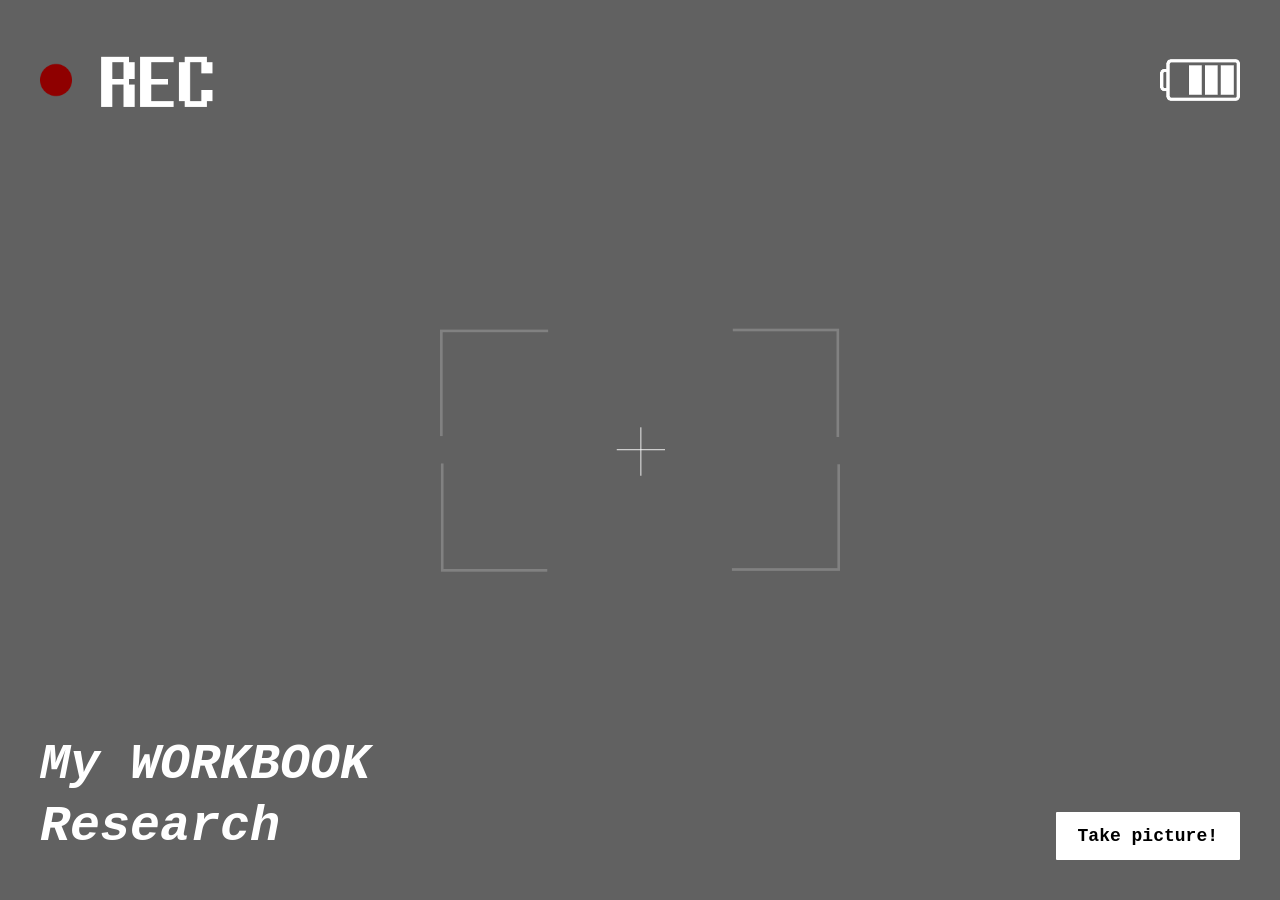
<file: index.html>
<!DOCTYPE html>
<head>
    <title>Main Camera Page</title>
    <link rel="stylesheet" href="styles.css">
</head>

<body>
    <div class="container">

<!--Video background of the page-->
        <video class="background-video" id="bg-video" autoplay muted loop>
            <source src="videos/vhs_tape.mp4" type="video/mp4">
        </video>
          <div id="bg-overlay"></div>

<!--Assets/icons of the page-->
        <img src="images/rec_asset.png" alt="REC" class="rec">
        <img src="images/battery_asset.png" alt="Battery" class="battery">
        <img src="images/frames_asset.png" alt="Frame" class="frame">

<!--Bottom left: Anchors-->
        <div class="links">
            <a href="weekspage.html">My WORKBOOK</a>
            <a href="research.html">Research</a>
        </div>
        
<!--Button to Take Photo-->
        <button class="shutter-btn" onclick="takePicture()">Take picture!</button>   

<!--White container to simulate flash-->
        <div id="flash"></div>
    </div>

<!--Simulate Flash: Code made with assistance and troubleshooting from Claude AI-->
    <script>
    function takePicture() {
        const flash = document.getElementById('flash');
        const video = document.getElementById('bg-video');
        const source = video.querySelector('source');

        // Flash
        flash.style.opacity = '1';
        setTimeout(() => flash.style.opacity = '0', 80);

        // Swap to new video
        source.src = 'videos/photos_taken.mp4';
        video.load();
        video.play();

        // Swap back after 3 seconds
        setTimeout(() => {
            source.src = 'videos/vhs_tape.mp4';
            video.load();
            video.play();
        }, 3000);
    }
    </script>

</body>
</html>
</file>
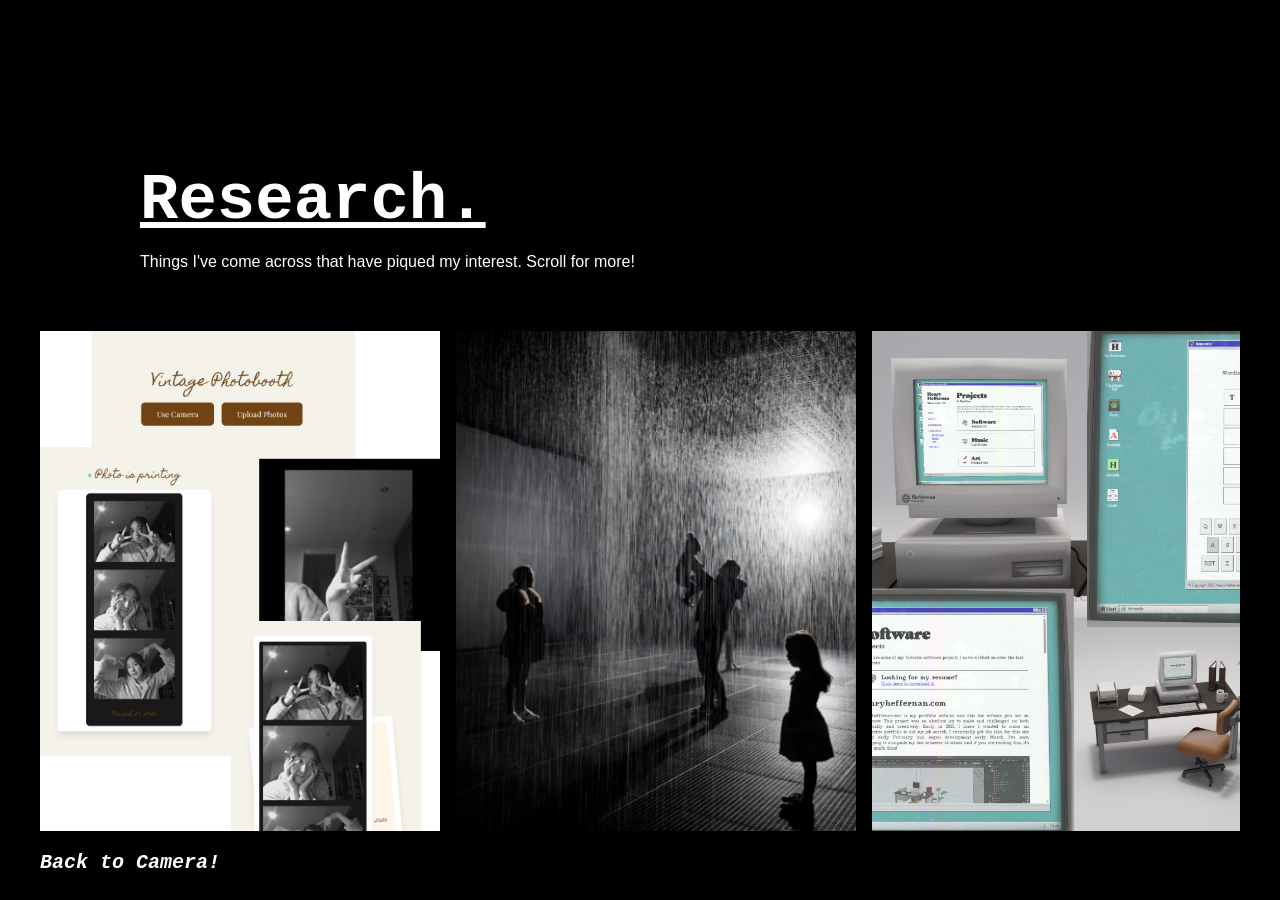
<file: research.html>
<!DOCTYPE html>
<head>
    <title>Research</title>
    <link rel="stylesheet" href="research.css">
</head>

<body>

<div class="container">
<!-- Top Heading -->
    <div class="top">
        <h1>Research.</h1>
        <p>Things I've come across that have piqued my interest. Scroll for more!</p>
    </div>
    
<!-- scrollable gallery section -->
    <div class="gallery-section">
    
        <div class="card">
            <img src="images/research1.png" alt="research image 1">
            <div class="overlay">
                <strong>My Vintage Photobooth. Marisa C (The Mesh Times). March 5, 2025.</strong> <br>
                When I enrolled in this class, I kind of came in with an idea of what I wanted to create because of these types of digital photobooth websites. As someone who loves the idea of capturing memories through photos and the convention of photobooth strips for its 'living in the moment' meaning, I really wanted to create something similar to these digital photobooths that really communicate youth, young and free. Especially as a digital booth really reflects the 'living in the moment' from it's accessibility as a digital screen.
            </div>
        </div>
    
        <div class="card">
            <img src="images/research2.png" alt="research image 2">
            <div class="overlay">
                <strong>Rain Room. By Random International. 2023</strong> <br>
                 The Rain room is a monumental interactive work that merges art, technology, and nature. It creates a theoretical space where participants who visit this experience are invited to respond and question their relationship with the installation, and on a deeper level, their relationship with nature and the environment. 
                I was particularly intrigued by this work as I have always been someone who loved the rain. </div>
        </div>
    
        <div class="card">
            <img src="images/research3.png" alt="research image 3">
            <div class="overlay">
                <strong>Henry Heffernan's Portfolio Showcase 2022. </strong> <br>
                Henry Heffernan's portfolio explores his works through the form of an interactive desktop simulation. The presentation is through 3d design with clear mouse tracking as the screen responds by following the movement of the user's cursor. The aesthetic and atmosphere of this site furthermore reminds me of the 'the Stanley Parable game' which I really like as it provokes a certain surreal feeling. 
            </div>
        </div>
    
        <div class="card">
            <img src="images/research4.png" alt="research image 4">
            <div class="overlay">
                <strong>Windowswap. Sonali Ranjit, Vaishnav Balasubramaniam. 2020.</strong> <br>
                During covid when everyone was locked inside with no way to travel in the unforeseeable future, windowswap was created as a way for people around the world to help each other explore the planet safely. Website visitors were thus able to 'open a new window somewhere in the world' with one click of a button, being transported to random views around india, italy, new york and etc. 
            </div>
        </div>
    
        <div class="card">
            <img src="images/research5.png" alt="research image 5">
            <div class="overlay">
                <strong>DARKFIELD. Glen Neath, David Rosenberg. 2016. </strong> <br>
                Darkfield is a series of immersive 20-minute theatrical experiences staged within shipping containers in total darkness. With the use of 360 degree binaural audio and sensory effects paired with intense narratives, DARKFIELD challenges perception and create disorienting experiences ranging from plane crashes to entering dream-like states. 
            </div>
        </div>

        <div class="card">
            <img src="images/research6.png" alt="research image 5">
            <div class="overlay">
                <strong>Portrait on the Fly. Christa Sommerer & Laurent Mignonneau. 2015. </strong><br>
                A interactive artwork where the facial features of visitors standing in front of a monitor are extracted and visually reproduced by several thousand flies that gather together accordingly on the white screen. When the visitor moves even a little however, the flies dissolve and buzz around again as if disturbed until they detect another visitors face and once again form another shape. 
            </div>
        </div>
    </div>
 <!-- Back 'Button' Anchor-->
    <div class="back-button">
    <a href="index.html">Back to Camera!</a>
    </div>

</div>
</body>
</file>
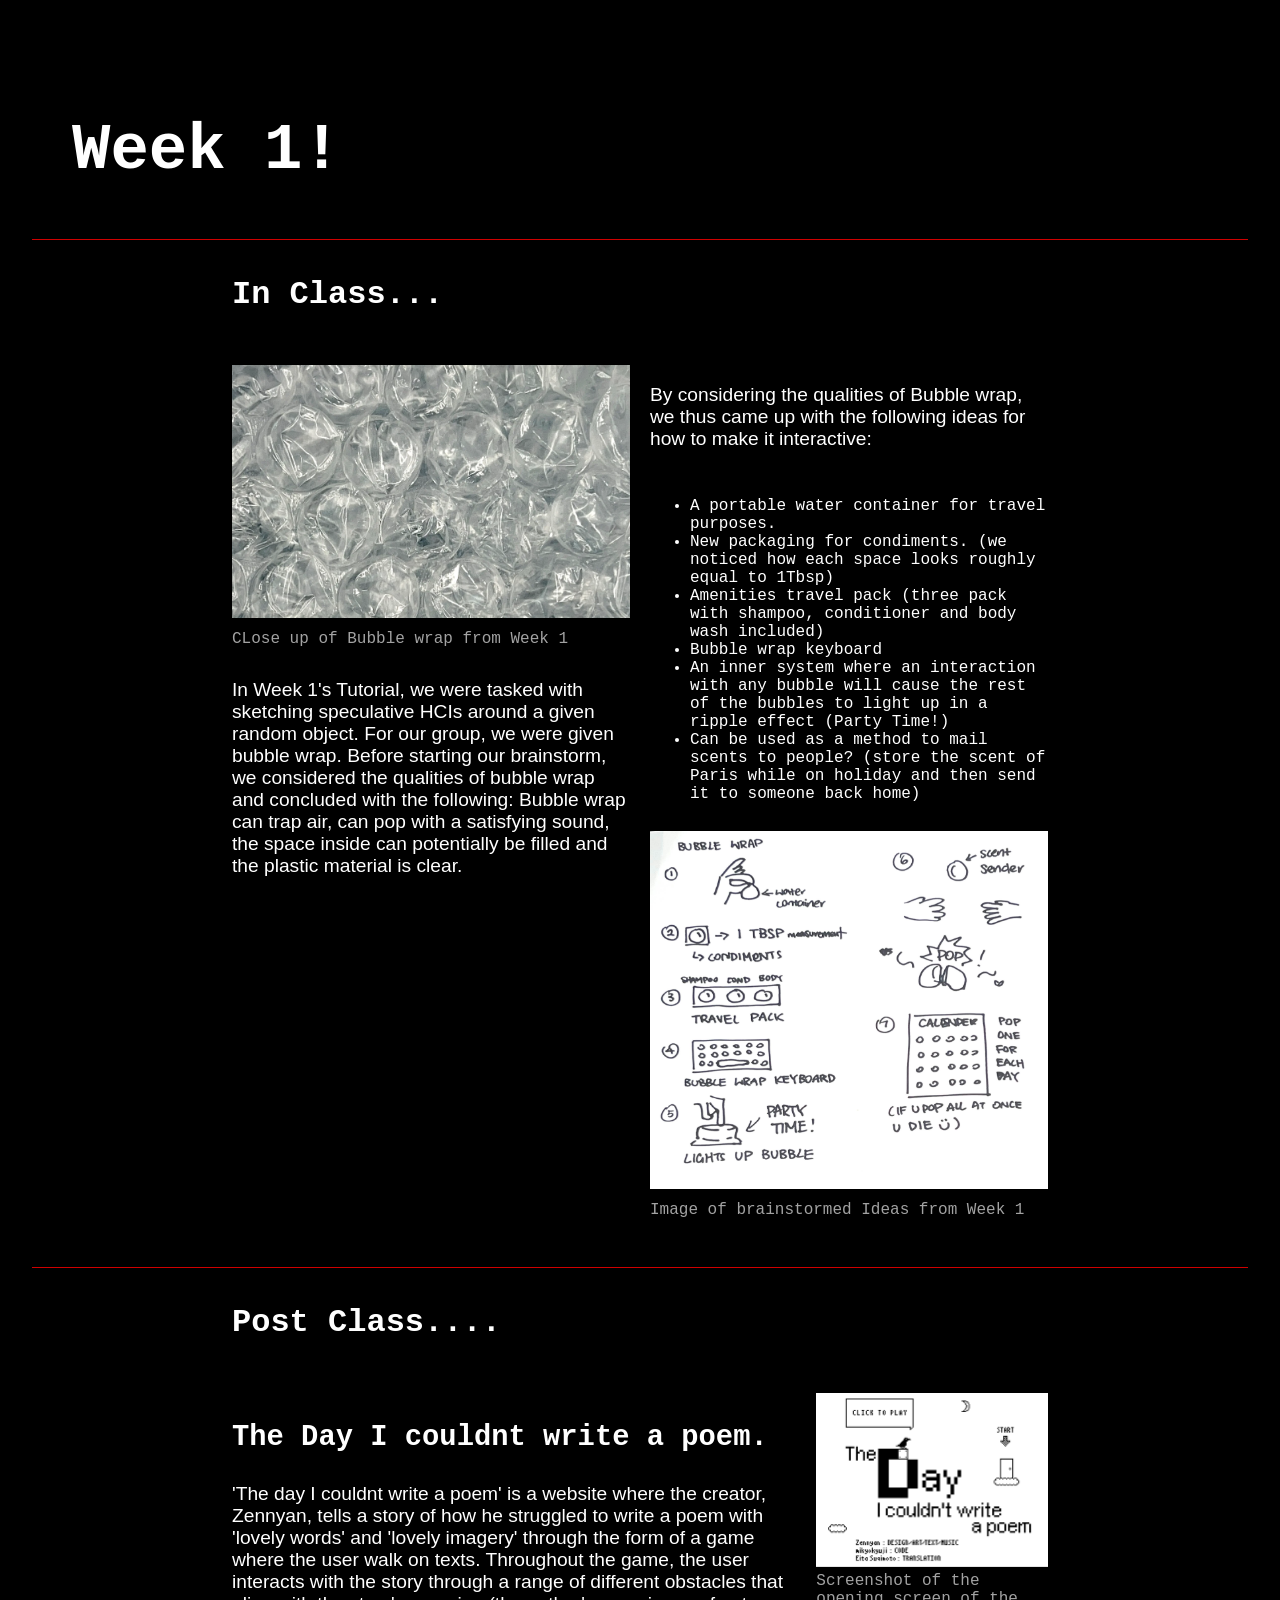
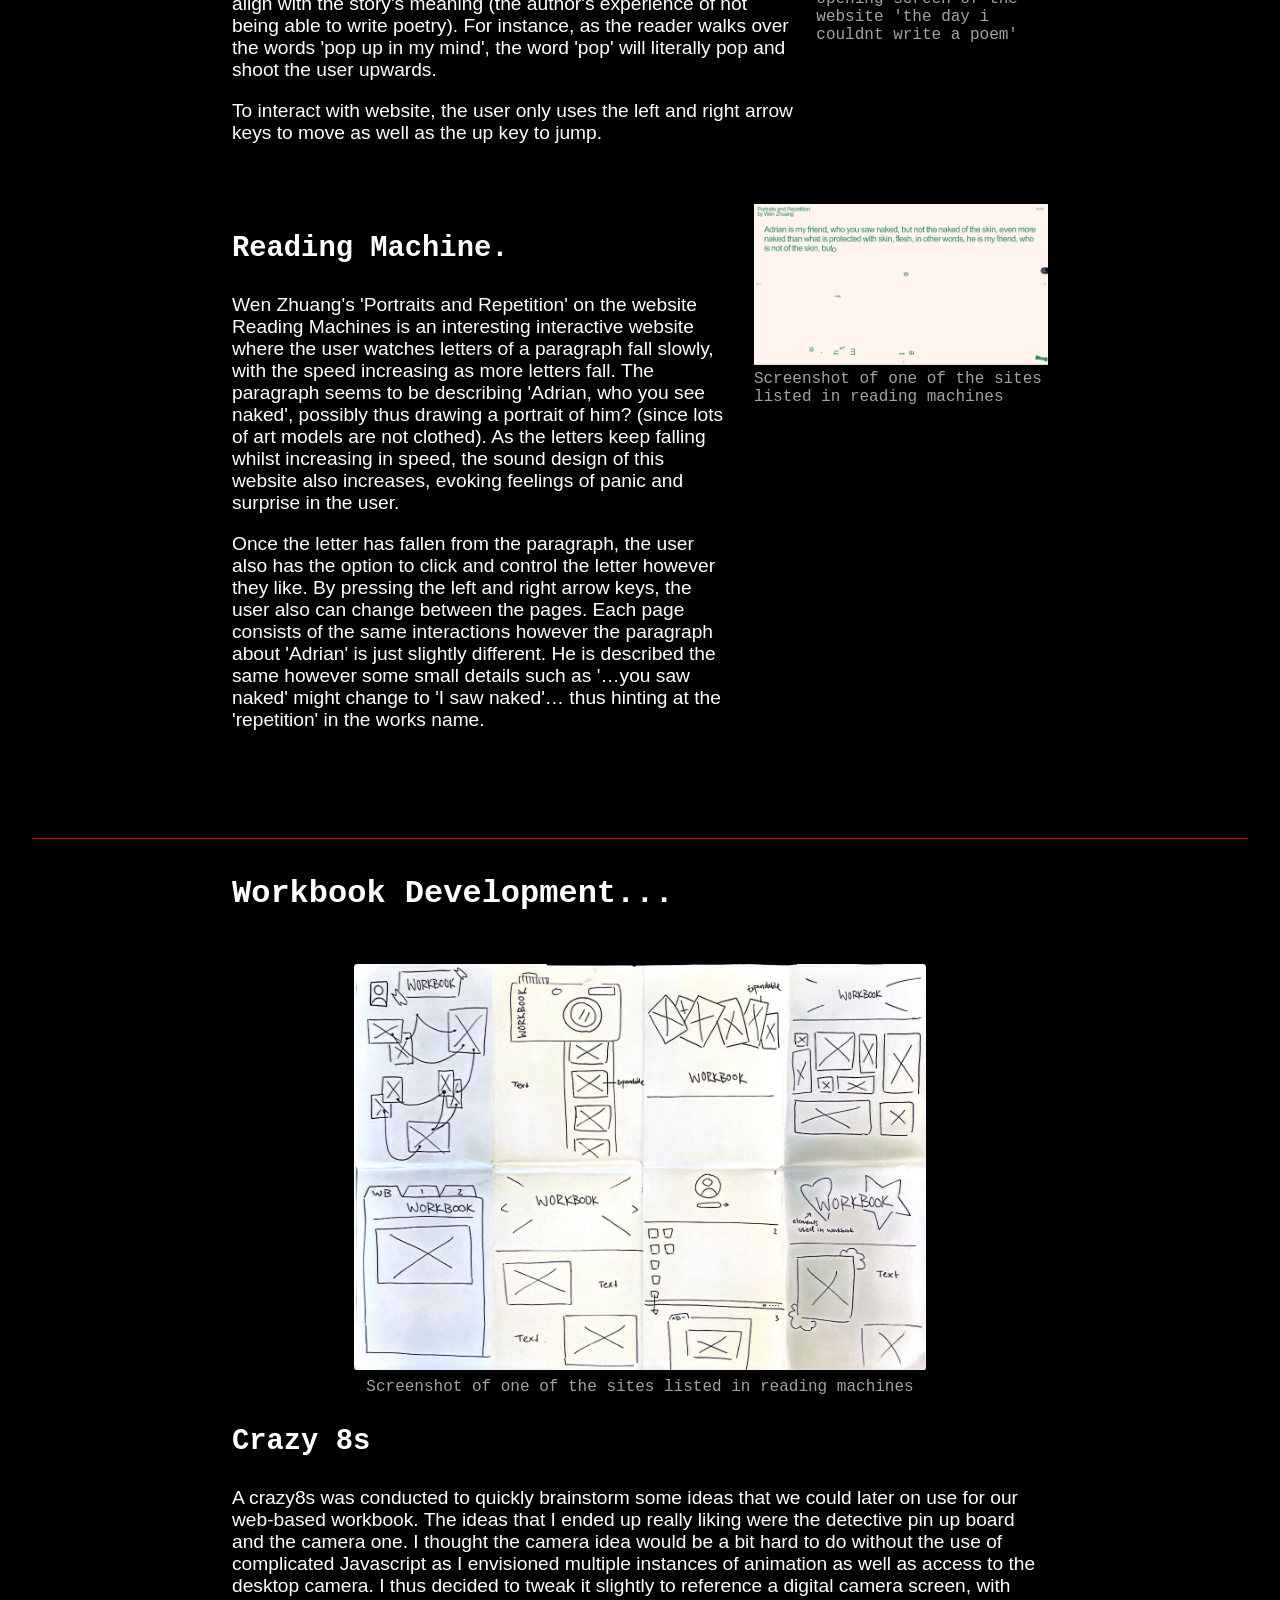
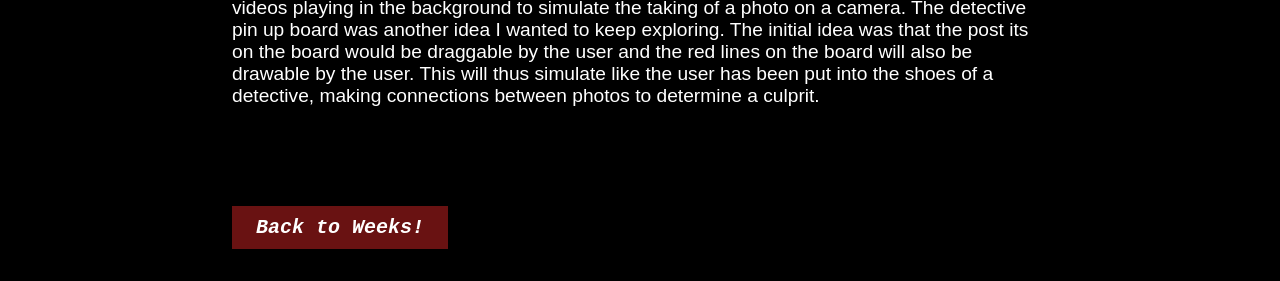
<file: week1.html>
<!DOCTYPE html>
<head>
    <title>Week 1</title>
    <link rel="stylesheet" href="week1.css">
</head>

<body>
    <h1>Week 1!</h1>
    <hr> 
    <div class="container">

<!-- Class content-->
        <h2>In Class...</h2>
        <div class="class-content">
            <div class="left-side">
                <img src="images/bubblewrap.png" alt="picture of bubblewrap from week 1">
                <span class="caption">CLose up of Bubble wrap from Week 1</span>
                <p>In Week 1's Tutorial, we were tasked with sketching speculative HCIs around a given random object. For our group, we were given bubble wrap. Before starting our brainstorm, we considered the qualities of bubble wrap and concluded with the following: Bubble wrap can trap air, can pop with a satisfying sound, the space inside can potentially be filled and the plastic material is clear. </p>
            </div>
            <div class="right-side">
                <p>By considering the qualities of Bubble wrap, we thus came up with the following ideas for how to make it interactive: </p>
                <ul>
                    <li> A portable water container for travel purposes. </li>
	                <li>New packaging for condiments. (we noticed how each space looks roughly equal to 1Tbsp) </li>
	                <li>Amenities travel pack (three pack with shampoo, conditioner and body wash included) </li>
	                <li>Bubble wrap keyboard </li>
	                <li>An inner system where an interaction with any bubble will cause the rest of the bubbles to light up in a ripple effect (Party Time!) </li>
                    <li>Can be used as a method to mail scents to people? (store the scent of Paris while on holiday and then send it to someone back home)</li>
                </ul>
                <img class="brainstorm-sheet" src="images/week1notes.jpg" alt="image of brainstormed ideas from week1">
                <span class="caption">Image of brainstormed Ideas from Week 1</span>
            </div>
        </div>

        <hr>

<!-- Post class content-->
        <h2>Post Class....</h2>
        <div class="post-content">
            <div class="post-row">
                <div>
                    <h3>The Day I couldnt write a poem.</h3>
                    <p>'The day I couldnt write a poem' is a website where the creator, Zennyan, tells a story of how he struggled to write a poem with 'lovely words' and 'lovely imagery' through the form of a game where the user walk on texts. Throughout the game, the user interacts with the story through a range of different obstacles that align with the story's meaning (the author's experience of not being able to write poetry). For instance, as the reader walks over the words 'pop up in my mind', the word 'pop' will literally pop and shoot the user upwards. </p>
                    <p>To interact with website, the user only uses the left and right arrow keys to move as well as the up key to jump. </p>
                </div>
                <div class="image-caption">
                    <a href="https://sunsetdandan.itch.io/the-day-i-couldnt-write-a-poem" target="_blank">
                        <img src="images/thedayicouldntwriteapoem.png" alt="screenshot of the opening screen of the website 'the day i couldnt write a poem'">
                    </a>
                    <span class="caption">Screenshot of the opening screen of the website 'the day i couldnt write a poem'</span>
                </div>
            </div>
            <div class="post-row">
                <div>
                    <h3>Reading Machine.</h3>
                    <p>Wen Zhuang's 'Portraits and Repetition' on the website Reading Machines is an interesting interactive website where the user watches letters of a paragraph fall slowly, with the speed increasing as more letters fall. The paragraph seems to be describing 'Adrian, who you see naked', possibly thus drawing a portrait of him? (since lots of art models are not clothed). As the letters keep falling whilst increasing in speed, the sound design of this website also increases, evoking feelings of panic and surprise in the user.</p>
                    <p>Once the letter has fallen from the paragraph, the user also has the option to click and control the letter however they like. By pressing the left and right arrow keys, the user also can change between the pages. Each page consists of the same interactions however the paragraph about 'Adrian' is just slightly different. He is described the same however some small details such as '…you saw naked' might change to 'I saw naked'… thus hinting at the 'repetition' in the works name.</p>
                </div>
                <div class="image-caption">
                    <a href="https://tdingsun.github.io/reading-machines/" target="_blank">
                    <img src="images/readingmachines.png" alt="screenshot of one of the sites listed in reading machines">
                    </a>
                    <span class="caption">Screenshot of one of the sites listed in reading machines</span>
                </div>
            </div>
        </div>

        <hr>

<!-- Development content-->
        <h2>Workbook Development...</h2>
        <div class="development-content">
            <div class="workbook-image">
                <img src="images/crazyeights.png" alt="photo of crazy eights activity in class">
                <span class="caption">Screenshot of one of the sites listed in reading machines</span>
            </div>
            <h3>Crazy 8s</h3>
            <p>A crazy8s was conducted to quickly brainstorm some ideas that we could later on use for our web-based workbook. The ideas that I ended up really liking were the detective pin up board and the camera one. I thought the camera idea would be a bit hard to do without the use of complicated Javascript as I envisioned multiple instances of animation as well as access to the desktop camera. I thus decided to tweak it slightly to reference a digital camera screen, with videos playing in the background to simulate the taking of a photo on a camera. The detective pin up board was another idea I wanted to keep exploring. The initial idea was that the post its on the board would be draggable by the user and the red lines on the board will also be drawable by the user. This will thus simulate like the user has been put into the shoes of a detective, making connections between photos to determine a culprit. </p>
        </div>
 <!-- Back 'Button' Anchor-->

    <div class="back-button">
    <a href="weekspage.html">Back to Weeks!</a>
    </div>
    
    
    </div>




</body>
</file>
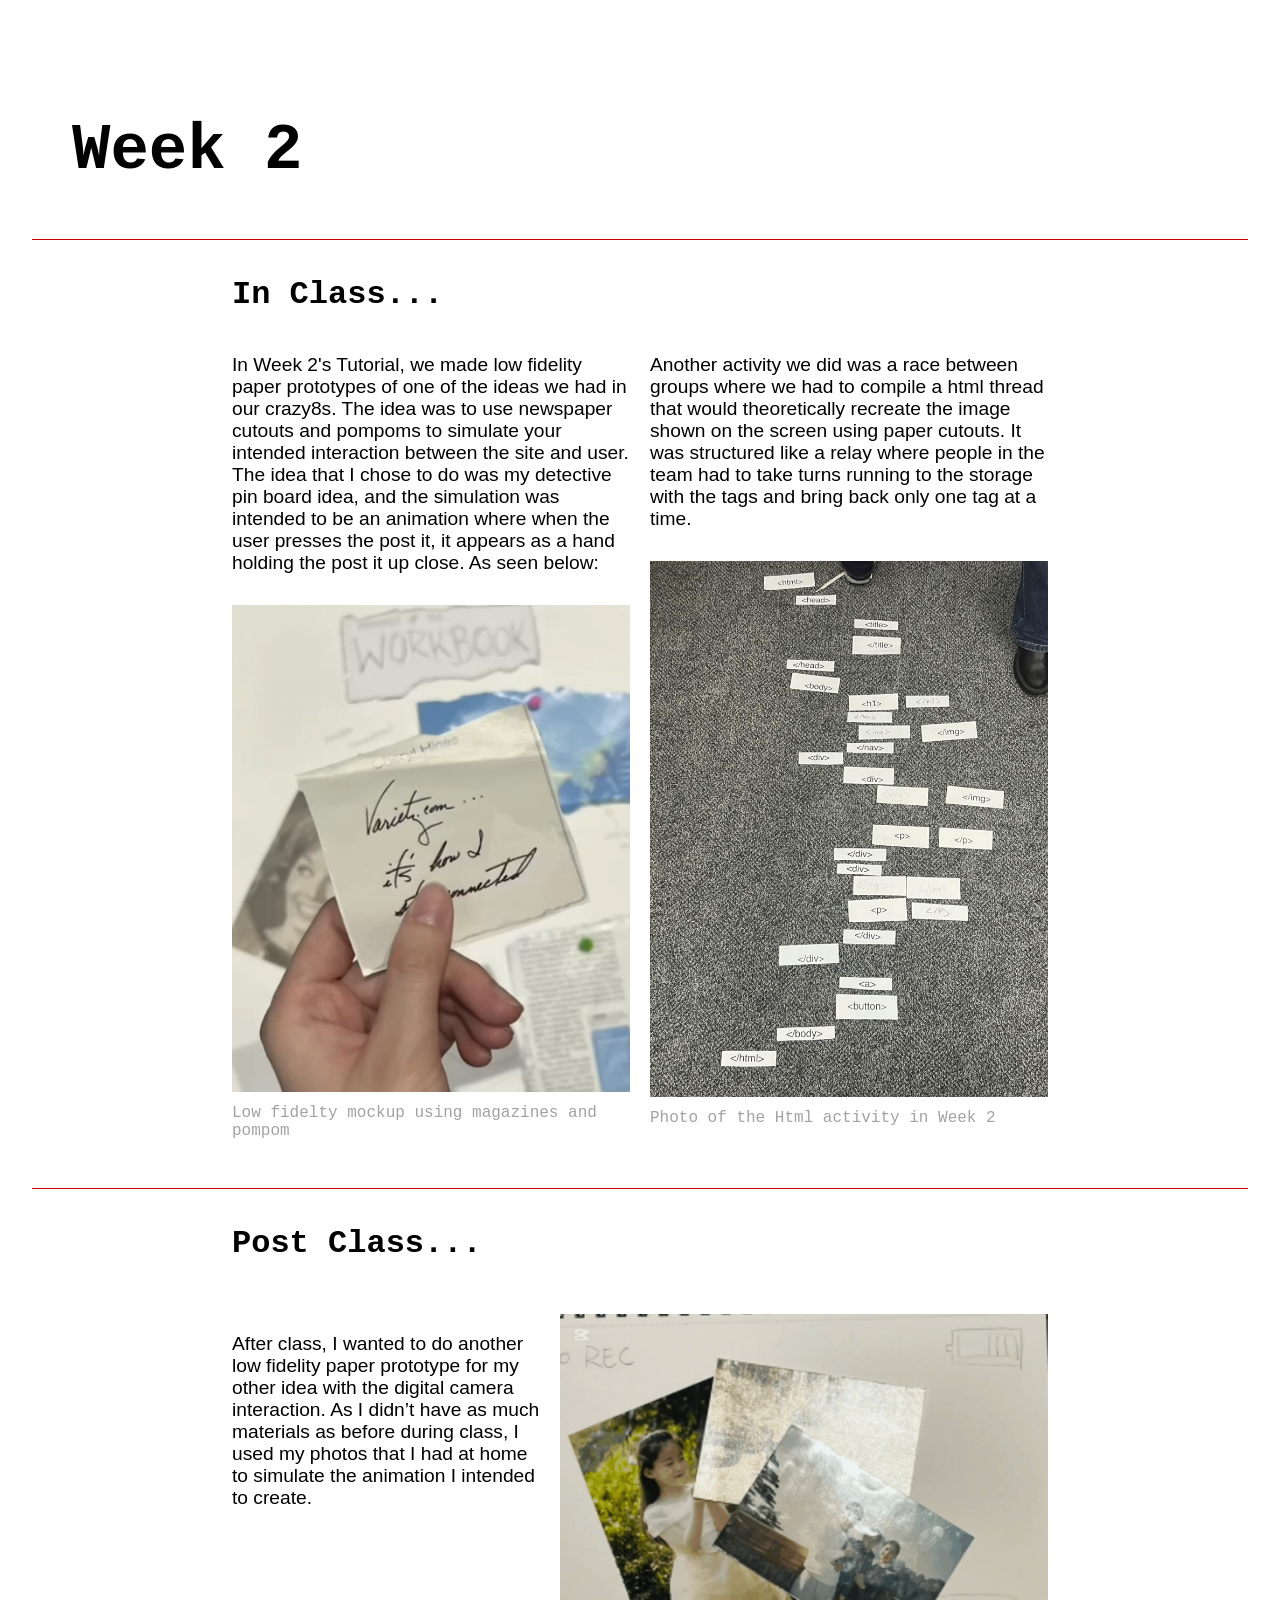
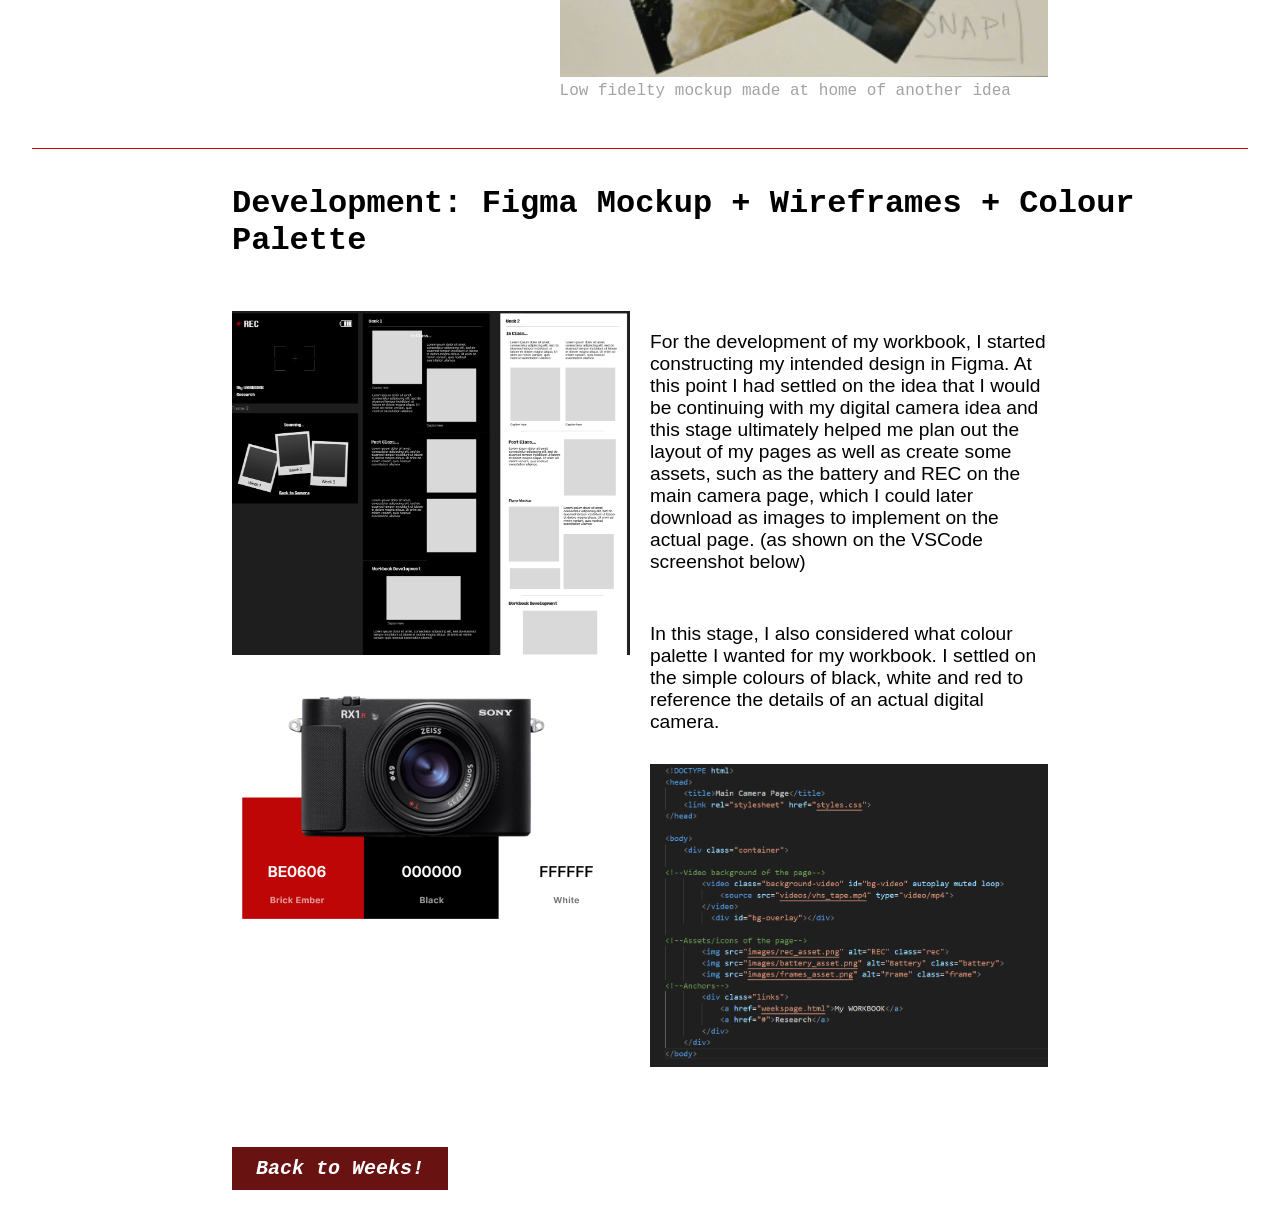
<file: week2.html>
<!DOCTYPE html>
<head>
    <title>Week 2</title>
    <link rel="stylesheet" href="week2.css">
</head>

<body>
    <h1>Week 2</h1>
    <hr> 
    <div class="container">

<!-- Class content-->
        <h2>In Class...</h2>
        <div class="class-content">
            <div class="class-column">
                <p>In Week 2's Tutorial, we made low fidelity paper prototypes of one of the ideas we had in our crazy8s. The idea was to use newspaper cutouts and pompoms to simulate your intended interaction between the site and user. The idea that I chose to do was my detective pin board idea, and the simulation was intended to be an animation where when the user presses the post it, it appears as a hand holding the post it up close. As seen below:</p>
                <img src="images/week2.png" alt="gif of low fidelty mockup using magazines and pompom">
                <span class="caption">Low fidelty mockup using magazines and pompom</span>                
            </div>
            <div class="class-column">
                <p>Another activity we did was a race between groups where we had to compile a html thread that would theoretically recreate the image shown on the screen  using paper cutouts. It was structured like a relay where people in the team had to take turns running to the storage with the tags and bring back only one tag at a time. </p>
                <img src="images/week2activity.png" alt="Photo of the Html activity in Week 2">
                <span class="caption">Photo of the Html activity in Week 2</span>                
            </div>           
        </div>

        <hr> 

<!-- Post class content-->
        <h2>Post Class...</h2>
        <div class="post-content">
            <div class="mockup-content">
                    <p>After class, I wanted to do another low fidelity paper prototype for my other idea with the digital camera interaction. As I didn’t have as much materials as before during class, I used my photos that I had at home to simulate the animation I intended to create. </p>
                <div>
                <img src="images/week2mockup.png" alt="gif of low fidelty mockup using magazines and pompom">
                <span class="caption">Low fidelty mockup made at home of another idea</span>                
                </div>
            </div>
            
            <hr>
<!-- development content-->
            <h2>Development: Figma Mockup + Wireframes + Colour Palette</h2>
            <div class="figma-mockup">
                <div class="figma-left-column">
                    <img src="images/figmamockup1.png" alt="screenshot of my figma mockup">
                    <img src="images/colourpalette.png" alt="screenshot of my chosen colour palette">
                </div>
                <div class="figma-right-column">
                    <p>For the development of my workbook, I started constructing my intended design in Figma. At this point I had settled on the idea that I would be continuing with my digital camera idea and this stage ultimately helped me plan out the layout of my pages as well as create some assets, such as the battery and REC on the main camera page, which I could later download as images to implement on the actual page. (as shown on the VSCode screenshot below)</p>
                    <p>In this stage, I also considered what colour palette I wanted for my workbook. I settled on the simple colours of black, white and red to reference the details of an actual digital camera. </p>
                    <img src="images/development1.png" alt="gif of low fidelty mockup using magazines and pompom">
                </div>
            </div>
        </div>

 <!-- Back 'Button' Anchor-->

    <div class="back-button">
    <a href="weekspage.html">Back to Weeks!</a>
    </div>

    </div>
</body>
</file>
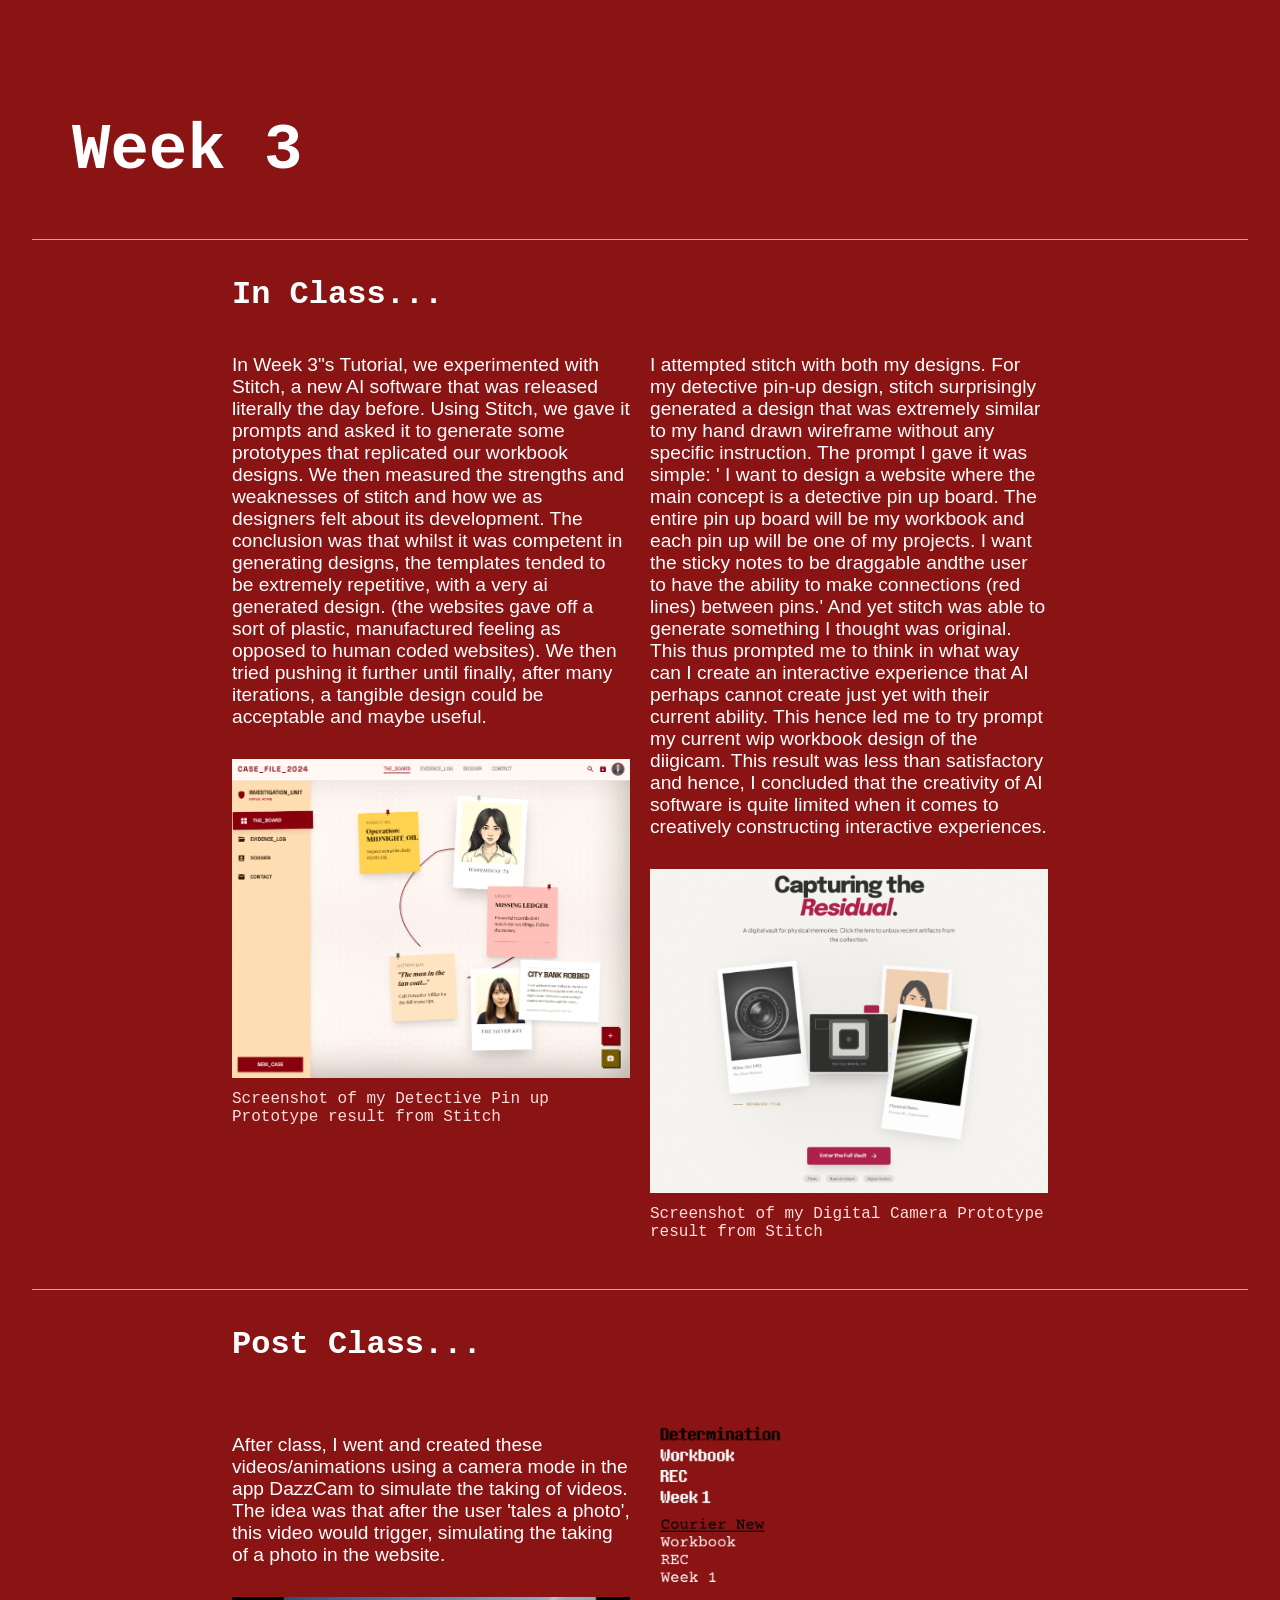
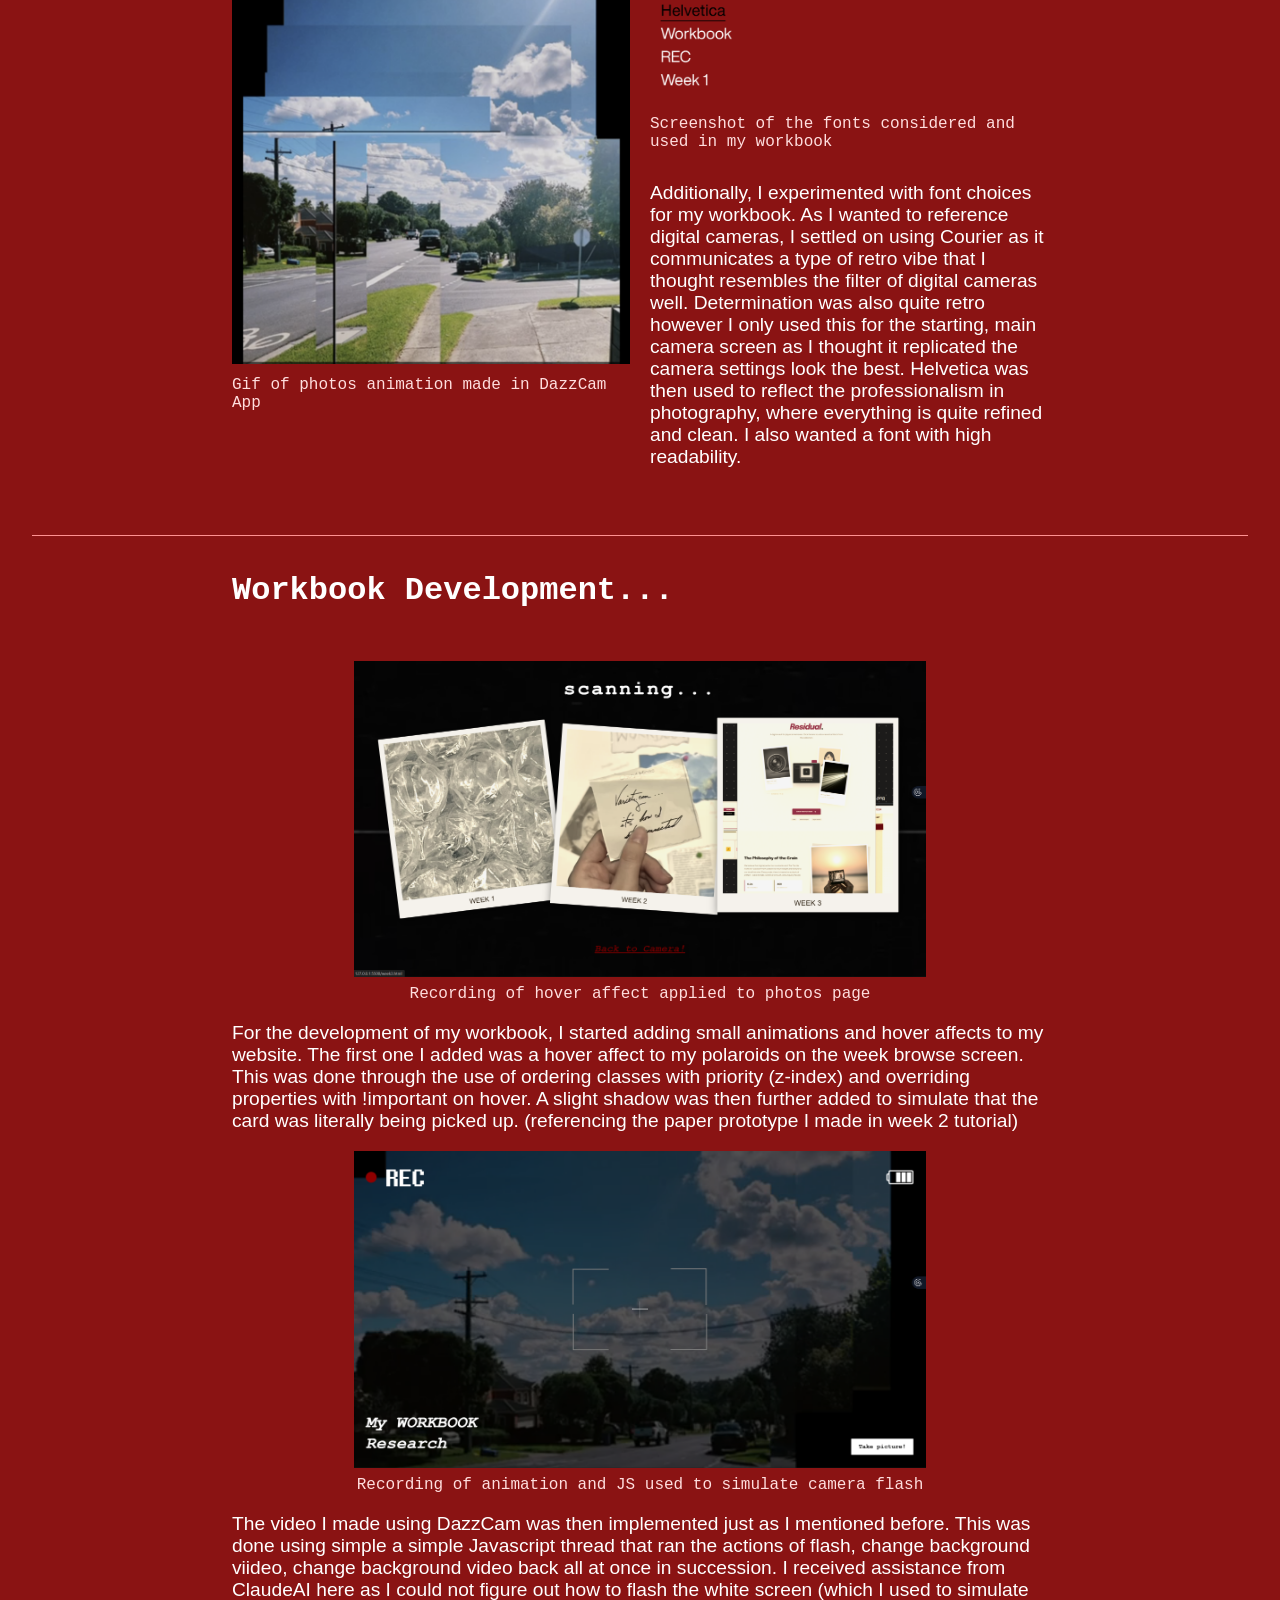
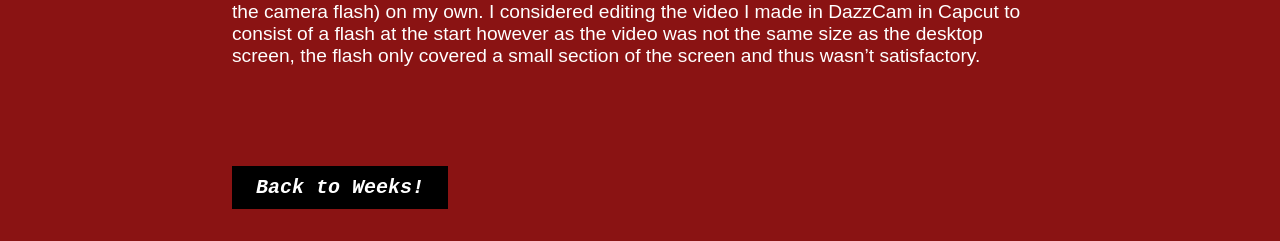
<file: week3.html>
<!DOCTYPE html>
<head>
    <title>Week 3</title>
    <link rel="stylesheet" href="week3.css">
</head>

<body>
    <h1>Week 3</h1>
    <hr> 
    <div class="container">

<!-- Class content-->
        <h2>In Class...</h2>
        <div class="class-content">
            <div class="class-column">
                <p>In Week 3"s Tutorial, we experimented with Stitch, a new AI software that was released literally the day before. Using Stitch, we gave it prompts and asked it to generate some prototypes that replicated our workbook designs. We then measured the strengths and weaknesses of stitch and how we as designers felt about its development. The conclusion was that whilst it was competent in generating designs, the templates tended to be extremely repetitive, with a very ai generated design. (the websites gave off a sort of plastic, manufactured feeling as opposed to human coded websites). We then tried pushing it further until finally, after many iterations, a tangible design could be acceptable and maybe useful. </p>
                <img src="images/stitch1.png" alt="screenshot of stitch prototype">
                <span class="caption">Screenshot of my Detective Pin up Prototype result from Stitch</span>                
            </div>
            <div class="class-column">
                <p>I attempted stitch with both my designs. For my detective pin-up design, stitch surprisingly generated a design that was extremely similar to my hand drawn wireframe without any specific instruction. The prompt I gave it was simple: ' I want to design a website where the main concept is a detective pin up board. The entire pin up board will be my workbook and each pin up will be one of my projects. I want the sticky notes to be draggable andthe user to have the ability to make connections (red lines) between pins.' And yet stitch was able to generate something I thought was original. This thus prompted me to think in what way can I create an interactive experience that AI perhaps cannot create just yet with their current ability. This hence led me to try prompt my current wip workbook design of the diigicam. This result was less than satisfactory and hence, I concluded that the creativity of AI software is quite limited when it comes to creatively constructing interactive experiences.</p>
                <img src="images/stitch2.png" alt="screenshot of stitch prototype">
                <span class="caption">Screenshot of my Digital Camera Prototype result from Stitch</span>                
            </div>           
        </div>

        <hr> 

<!-- Post content-->
        <h2>Post Class...</h2>
        <div class="post-content">
            <div class="left-side">
                <p>After class, I went and created these videos/animations using a camera mode in the app DazzCam to simulate the taking of videos. The idea was that after the user 'tales a photo', this video would trigger, simulating the taking of a photo in the website.  </p>
                <img src="images/photosgif.png" alt="gif of photos animation">
                <span class="caption">Gif of photos animation made in DazzCam App</span>
            </div>
            <div class="right-side">
                <img src="images/fonts.png" alt="screenshot of the fonts considered and used in my workbook">
                <span class="caption">Screenshot of the fonts considered and used in my workbook</span>
                <p>Additionally, I experimented with font choices for my workbook. As I wanted to reference digital cameras, I settled on using Courier as it communicates a type of retro vibe that I thought resembles the filter of digital cameras well. Determination was also quite retro however I only used this for the starting, main camera screen as I thought it replicated the camera settings look the best. Helvetica was then used to reflect the professionalism in photography, where everything is quite refined and clean. I also wanted a font with high readability. </p>
            </div>
        </div>

        <hr>

<!-- Development content-->
        <h2>Workbook Development...</h2>
        <div class="development-content">
            <div class="workbook-image">
                <img src="images/development2.png" alt="photo of workbook development">
                <span class="caption">Recording of hover affect applied to photos page</span>
            </div>
            <p>For the development of my workbook, I started adding small animations and hover affects to my website. The first one I added was a hover affect to my polaroids on the week browse screen. This was done through the use of ordering classes with priority (z-index) and overriding properties with !important on hover. A slight shadow was then further added to simulate that the card was literally being picked up. (referencing the paper prototype I made in week 2 tutorial)</p>
            <div class="workbook-image">
                <img src="images/development3.png" alt="photo of workbook development to main screen">
                <span class="caption">Recording of animation and JS used to simulate camera flash</span>
            </div>
            <p>The video I made using DazzCam was then implemented just as I mentioned before. This was done using simple a simple Javascript thread that ran the actions of flash, change background viideo, change background video back all at once in succession. I received assistance from ClaudeAI here as I could not figure out how to flash the white screen (which I used to simulate the camera flash) on my own. I considered editing the video I made in DazzCam in Capcut to consist of a flash at the start however as the video was not the same size as the desktop screen, the flash only covered a small section of the screen and thus wasn’t satisfactory. </p>
        </div>

 <!-- Back 'Button' Anchor-->

    <div class="back-button">
    <a href="weekspage.html">Back to Weeks!</a>
    </div>


    </div>
</body>
</file>
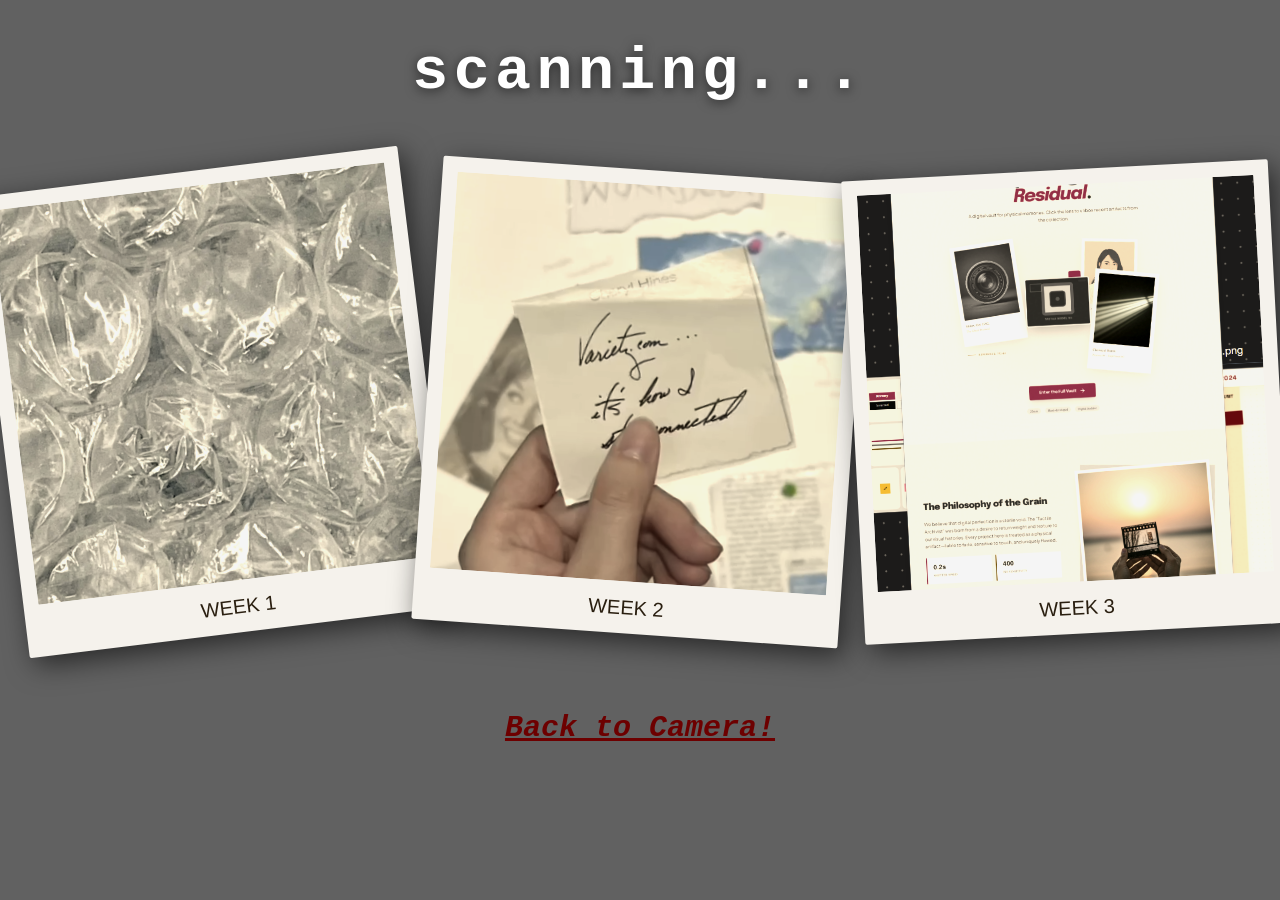
<file: weekspage.html>
<!DOCTYPE html>
<head>
    <title>Weeks Browse Page</title>
    <link rel="stylesheet" href="weekspage.css">
</head>

<body>
    <div class="container">

<!--Video background of the page-->
        <video class="background-video" autoplay muted loop>
            <source src="videos/vhs_tape.mp4" type="video/mp4">
        </video>
          <div id="bg-overlay"></div>

 <!-- Row of photos and the info -->
             <div class="sub-title">
                <h1>scanning...</h1>
             </div>

<!-- Row of photos and the info (style=transform:rotation was added through troubleshooting with ClaudeAI) -->
         <div class="rowofphotos">
            <div class="photo" style="transform:rotate(-7deg);">
                <a href="week1.html">
                     <img class="photo-content" src="images/week1.png" alt="photo of bubble wrap"></img>
                </a>
                <div class="photo-label">WEEK 1</div>
            </div>
            
            <div class="photo" style="transform:rotate(4deg);">
                <a href="week2.html">
                    <img class="photo-content" src="images/week2.png" alt="photo of interaction mockup from week2"></img>
                </a>
                <div class="photo-label">WEEK 2</div>
            </div>
            
            <div class="photo" style="transform:rotate(-3deg);">
                <a href="week3.html">
                    <img class="photo-content" src="images/week3.png" alt="photo of stitch"></img>
                </a>
                <div class="photo-label">WEEK 3</div>
            </div>
        </div>
<!-- Row of photos and the info (style=transform:rotation was added through troubleshooting with ClaudeAI): END -->

 <!-- Back 'button' anchor -->
             <div class="back-button">
                <a href="index.html">Back to Camera!</a>
             </div>

    </div>

</body>
</html>
</file>
<file: styles.css>
/* Assistance from Claude AI (received help on how to fill screen entirely)*/
       * {   margin: 0;
            padding: 0;
            box-sizing: border-box;
        }
        /* Assistance from Claude AI (received help on how to fill screen entirely): END*/

        #bg-overlay {
        position: absolute;
        inset: 0;
        background: rgba(0,0,0,0.62);
        z-index: 0;
        pointer-events: none;
        }

        .container {
            position: relative;
            width: 100vw;
            height: 100vh;
            overflow: hidden;
        }
        .background-video {
            position: absolute;
            top: 50%;
            left: 50%;
            min-width: 100%;
            min-height: 100%;
            transform: translate(-50%, -50%);
            z-index: -1;
        }
        .rec {
            position: absolute;
            top: 40px;
            left: 40px;
            height: 80px;
        }
        .battery {
            position: absolute;
            top: 40px;
            right: 40px;
            height: 80px;
        }
        .frame {
            position: absolute;
            top: 50%;
            left: 50%;
            transform: translate(-50%, -50%);
            width: 400px;
        }
        .links {
            position: absolute;
            bottom: 40px;
            left: 40px;
        }
        .links a {
            display: block;
            color: rgb(255, 255, 255);
            font-family: 'Courier New', monospace;
            font-weight: bold;
            font-style: italic;
            text-decoration: none;
            font-size: 50px;
            margin-bottom: 5px;
        }
        .links a:hover {
            text-decoration: underline;
            color: rgb(109, 0, 0);
        }

        /* Assistance from Claude AI */
        #flash {
            position: absolute;
            inset: 0;
            background: rgb(140, 140, 140);
            z-index: 10;
            opacity: 0;
            pointer-events: none;
            transition: opacity 0.05s ease;
        }
        /* Assistance from Claude AI: END */


        .shutter-btn {
            position: absolute;
            bottom: 40px;
            right: 40px;
            z-index: 5;
            background: white;
            color: black;
            font-family: 'Courier New', monospace;
            font-weight: bold;
            font-size: 18px;
            padding: 14px 22px;
            border: none;
            cursor: pointer;
            border-radius: 1px;
        }
</file>
<file: research.css>
* {
      margin: 0;
      padding: 0;
      box-sizing: border-box;
    }
 
    body {
      background: #000;
      color: #fff;
      font-family: 'Courier New', Courier, monospace;
      height: 100vh;
      display: flex;
      flex-direction: column;
      padding: 40px;
    }
 

    .top {
      flex: 0 0 auto;
    }
 
    .top h1 {
      font-size: 4rem;
      text-decoration: underline;
      margin-bottom: 16px;
      padding-left: 100px;
      padding-top: 125px;
    }
 
    .top p {
    font-family: Helvetica, sans-serif;
    font-size: 1rem;
    margin-bottom: 24px;
    padding-left: 100px;
    }
 
    .gallery-section {
      flex: 1;           
      display: flex;
      align-items: center; 
      overflow-x: scroll;
      gap: 16px;
      padding: 20px 0;
      scrollbar-width: none;
      -ms-overflow-style: none;
      margin-top: 40px;
    }
 
    .gallery-section::-webkit-scrollbar {
      display: none;
    }
 
    
    .card {
    position: relative;
    flex-shrink: 0;
    width: 400px;   
    height: 500px;  
    overflow: hidden;
    background: #d0d0d0;
    }
    
    .card img {
      width: 100%;
      height: 100%;
      object-fit: cover;
      display: block;
    }
 
     /* Assistance from Claude AI (received help on what css to dim images when I want a text overlay)*/
    .card .overlay {
      position: absolute;
      top: 0;
      left: 0;
      width: 100%;
      height: 100%;
      background: rgba(0, 0, 0, 0.75);
      color: #fff;
      font-family: Helvetica, sans-serif;
      font-size: 0.95rem;
      display: relative;
      align-items: center;
      justify-content: center;
      text-align: center;
      padding: 20px;
      opacity: 0;
      transition: opacity 0.3s ease;
      padding-top: 40%;
    }
 
    .card:hover .overlay {
      opacity: 1;
    }
    /* Assistance from Claude AI (received help on what css to dim images when I want a text overlay): END*/


    .back-button a {
    color: #fff;
    font-family: 'Courier New', monospace;
    font-weight: bold;
    font-style: italic;
    text-decoration: none;
    font-size: 20px;
    }

    .back-button a:hover {
    text-decoration: underline;
    }
</file>
<file: week1.css>
body {
      background: #000;
      color: #fff;
      font-family: 'Courier New', Courier, monospace;
      padding: 24px;
    }
 
    p{
        font-size: 1.2rem;
        font-family: Helvetica, sans-serif;
        font-weight: thin;
    }

    h3{
        font-size: 1.8rem;
    }

    span{
        font-size: 1rem;
        color:#a2a2a2
    }

    p:hover{
        color: rgb(137, 137, 137);

    }
    h1 {
      font-size: 4rem;
      margin-bottom: 12px;
      padding: 40px;
    }

    hr {
      border: none;
      border-top: 1px solid #cf0000;
      margin-bottom: 36px;
      
    }
    
    .class-content {
      display: flex;
      padding-top: 40px;
      padding-bottom: 40px;
      padding-left: 200px;
      padding-right: 200px;
      position: relative;
      gap: 20px;
    }

    .left-side, .right-side {
        width: 60%;
        display: flex;
        flex-direction: column;
        gap: 12px;
    }

    .left-side img, .right-side img {
        width: 100%;
        height: auto;
    }

    .container h2{
        font-family: 'Courier New', monospace;
        font-size: 2rem;
        margin-bottom: 12px;
        grid-column: 1 / -1;
        padding-left: 200px;
        margin-top: 12px;
    }
    
    .post-content {
        padding-top: 40px;
        padding-bottom: 40px;
        padding-left: 200px;
        padding-right: 200px;
    }

    .post-content h2 {
        font-size: 1.4rem;
        margin-bottom: 20px;
        
    }

    .post-row {
        display: flex;
        gap: 20px;
        align-items: flex-start;
        margin-bottom: 40px;
    }

    .post-row p {
        width: 100%;
    }

    .post-row img {
        width: 100%;
        height: auto;
    }

    .image-caption{
        display: flex;
        flex-direction: column;

    }

    .development-content {
        padding-top: 40px;
        padding-bottom: 40px;
        padding-left: 200px;
        padding-right: 200px;
    }

    .workbook-image {
    display: flex;
    flex-direction: column;
    align-items: center;
    gap: 8px;
    }

    .workbook-image img {
    width: 70%;
    height: auto;
    }

.back-button {
  background-color: #691212;
  padding: 10px 24px;
  display: inline-block;
  margin-top: 40px;
  margin-left: 200px;
}

.back-button a {
  color: #fff;
  font-family: 'Courier New', monospace;
  font-weight: bold;
  font-style: italic;
  text-decoration: none;
  font-size: 20px;
}

.back-button a:hover {
  text-decoration: underline;
}
</file>
<file: week2.css>
body {
      background: #ffffff;
      color: #000000;
      font-family: 'Courier New', Courier, monospace;
      padding: 24px;
    }
 
    p{
        font-size: 1.2rem;
        font-family: Helvetica, sans-serif;
        font-weight: thin;
    }

    h3{
        font-size: 1.8rem;
    }

    span{
        font-size: 1rem;
        color:#a2a2a2
    }

    p:hover{
        color: rgb(137, 137, 137);

    }
    h1 {
      font-size: 4rem;
      margin-bottom: 12px;
      padding: 40px;
    }

    hr {
      border: none;
      border-top: 1px solid #cf0000;
      margin-bottom: 36px;
    }

    
    .container h2{
        font-family: 'Courier New', monospace;
        font-size: 2rem;
        margin-bottom: 12px;
        grid-column: 1 / -1;
        padding-left: 200px;
        margin-top: 12px;
    }
    
    .class-content {
      display: flex;
      padding-top: 10px;
      padding-bottom: 40px;
      padding-left: 200px;
      padding-right: 200px;
      position: relative;
      gap: 20px;
    }
    
    .class-column {
        width: 50%;
        display: flex;
        flex-direction: column;
        gap: 12px;
    }

    .class-column p {
        width: 100%;
    }

    .class-column img {
        width: 100%;
        height: auto;
    }

    .mockup-content {
      display: flex;
      padding-top: 40px;
      padding-bottom: 40px;
      padding-left: 200px;
      padding-right: 200px;
      position: relative;
      gap: 20px;
    }

    .mockup-content p {
        width: 100%;
    }

    .mockup-content img {
        width: 100%;
        height: auto;
    }

    .figma-mockup {
      display: flex;
      padding-top: 40px;
      padding-bottom: 40px;
      padding-left: 200px;
      padding-right: 200px;
      position: relative;
      gap: 20px;
    }

    .figma-left-column, .figma-right-column {
        width: 50%;
        display: flex;
        flex-direction: column;
        gap: 12px;
    }

    .figma-left-column img, .figma-right-column img {
        width: 100%;
        height: auto;
    }

    .post-content h3{
        padding-left: 200px;
    }

    .back-button {
    background-color: #691212;
    padding: 10px 24px;
    display: inline-block;
    margin-top: 40px;
    margin-left: 200px;
    }

    .back-button a {
    color: #fff;
    font-family: 'Courier New', monospace;
    font-weight: bold;
    font-style: italic;
    text-decoration: none;
    font-size: 20px;
    }

    .back-button a:hover {
    text-decoration: underline;
    }
</file>
<file: week3.css>
body {
      background: #8a1313;
      color: #ffffff;
      font-family: 'Courier New', Courier, monospace;
      padding: 24px;
    }
 
    p{
        font-size: 1.2rem;
        font-family: Helvetica, sans-serif;
        font-weight: thin;
    }

    h3{
        font-size: 1.8rem;
    }

    span{
        font-size: 1rem;
        color:#ffdede
    }

    p:hover{
        color: rgb(0, 0, 0);

    }
    h1 {
      font-size: 4rem;
      margin-bottom: 12px;
      padding: 40px;
    }

    hr {
      border: none;
      border-top: 1px solid #ff9191;
      margin-bottom: 36px;
    }

    
    .container h2{
        font-family: 'Courier New', monospace;
        font-size: 2rem;
        margin-bottom: 12px;
        grid-column: 1 / -1;
        padding-left: 200px;
        margin-top: 12px;
    }
    
    .class-content {
      display: flex;
      padding-top: 10px;
      padding-bottom: 40px;
      padding-left: 200px;
      padding-right: 200px;
      position: relative;
      gap: 20px;
    }
    
    .class-column {
        width: 50%;
        display: flex;
        flex-direction: column;
        gap: 12px;
    }

    .class-column p {
        width: 100%;
    }

    .class-column img {
        width: 100%;
        height: auto;
    }

    .post-content {
      display: flex;
      padding-top: 40px;
      padding-bottom: 40px;
      padding-left: 200px;
      padding-right: 200px;
      position: relative;
      gap: 20px;
    }

    .left-side, .right-side {
        width: 50%;
        display: flex;
        flex-direction: column;
        gap: 12px;
    }

    .left-side img, .right-side img {
        width: 100%;
        height: auto;
    }

    .development-content {
        padding-top: 40px;
        padding-bottom: 40px;
        padding-left: 200px;
        padding-right: 200px;
    }

    .workbook-image {
    display: flex;
    flex-direction: column;
    align-items: center;
    gap: 8px;
    }

    .workbook-image img {
    width: 70%;
    height: auto;
    }

    .back-button {
    background-color: #000000;
    padding: 10px 24px;
    display: inline-block;
    margin-top: 40px;
    margin-left: 200px;
    }

    .back-button a {
    color: #fff;
    font-family: 'Courier New', monospace;
    font-weight: bold;
    font-style: italic;
    text-decoration: none;
    font-size: 20px;
    }

    .back-button a:hover {
    text-decoration: underline;
    }
</file>
<file: weekspage.css>
* {   margin: 0;
            padding: 0;
            box-sizing: border-box;
        }


        #bg-overlay {
        position: absolute;
        inset: 0;
        background: rgba(0,0,0,0.62);
        z-index: -1;
        pointer-events: none;
        }

        .container {
            position: relative;
            width: 100vw;
            height: 100vh;
            overflow: hidden;
        }
        .background-video {
            position: absolute;
            top: 50%;
            left: 50%;
            min-width: 100%;
            min-height: 100%;
            transform: translate(-50%, -50%);
            z-index: -2;
        }

        .sub-title{
        display: block;
        font-size: 30px;
        letter-spacing: 0.18em;
        text-shadow: 0 2px 12px rgba(0,0,0,0.6);
        color: white;
        font-family: 'Courier New', Courier, monospace;
        text-align: center;
        padding-top: 3%;
        z-index: 2;
        }
        
        .rowofphotos {
        display: flex;
        justify-content: center;
        align-items: center;
        padding-top: 5%;
        }

        .photo {
        width: 500px;
        background: #f5f2ec;
        padding: 15px 15px 52px;
        border-radius: 2px;
        box-shadow: 6px 8px 28px rgba(0,0,0,0.6);
        z-index: 7;
        cursor: default;

        }

         /* Assistance from Claude AI (received help on what css to make images stand out when hovered over)*/
        .photo:hover {
        transform: translateY(-12px) scale(1.08) !important;
        z-index: 30;
        }
        /* Assistance from Claude AI (received help on what css to make images stand out when hovered over): END*/

        .photo-content {
        width: 100%;
        aspect-ratio: 1 / 1;
        object-fit: cover;
        display: block;
        border-radius: 1px;
        filter: sepia(35%) contrast(1.08) brightness(0.96);
        }

        .photo-label {
        font-family: sans-serif;
        font-size: 20px;
        color: #2a1f10;
        text-align: center;
        position: absolute;
        bottom: 14px;
        left: 0; right: 0;
        }

        .back-button {
            bottom: 40px;
            text-align: center;
            padding: 6%;
            text-decoration: underline;
            color: rgb(109, 0, 0);

        }
        .back-button a {
            display: block;
            color: rgb(109, 0, 0);
            font-family: 'Courier New', monospace;
            font-weight: bold;
            font-style: italic;
            text-decoration: none;
            font-size: 30px;
            margin-bottom: 5px;
        }
        .back-button a:hover {
            text-decoration: underline;
            color: rgb(255, 255, 255);
        }
</file>
